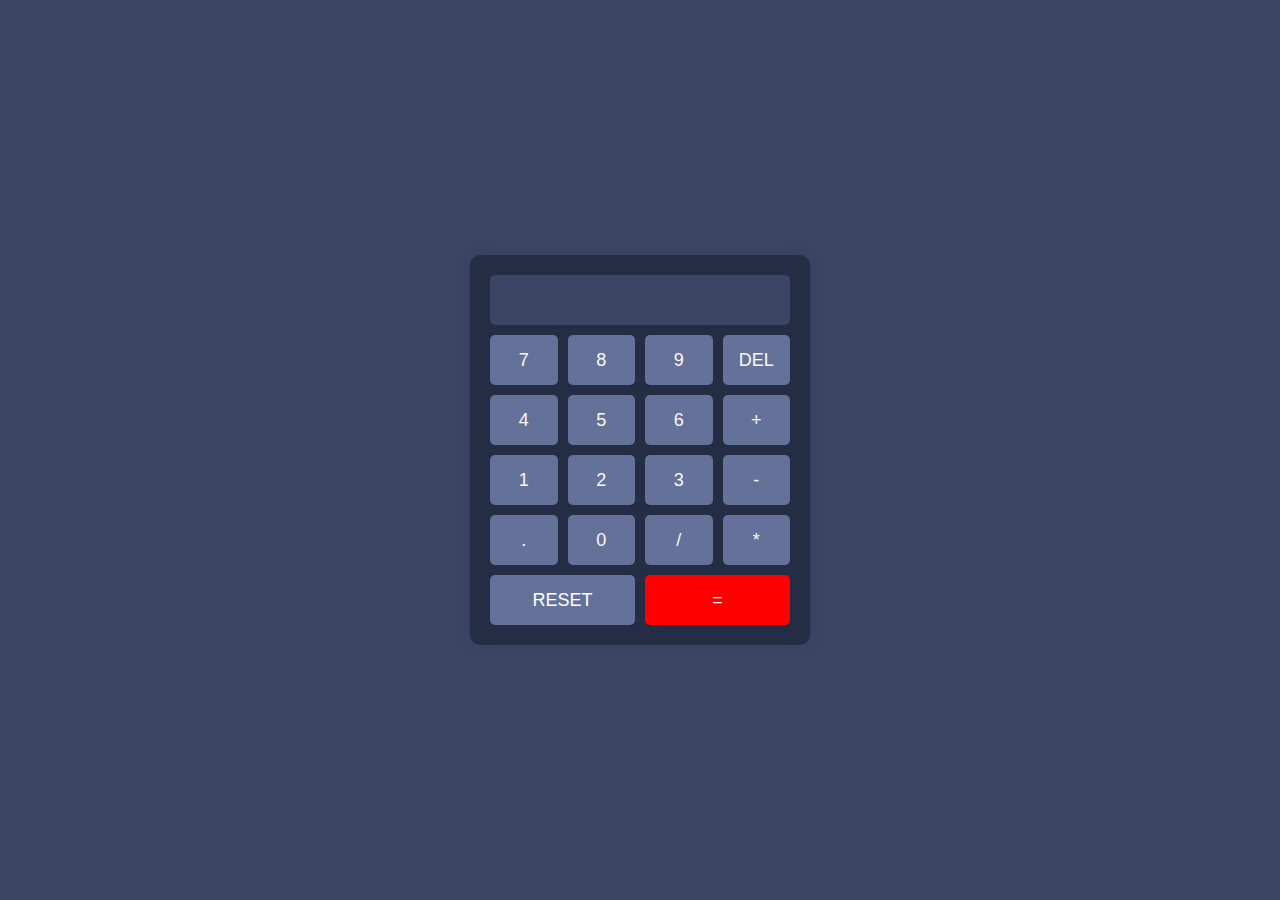
<file: calculatorproject/index.html>
<!DOCTYPE html>
<html lang="en">
<head>
    <meta charset="UTF-8">
    <meta name="viewport" content="width=device-width, initial-scale=1.0">
    <title>Calculator</title>
    <link rel="stylesheet" href="style.css">
</head>
<body>
    <div class="calculator">
        <input type="text" id="display" >
        <div class="buttons">
            <button onclick="Value('7')">7</button>
            <button onclick="Value('8')">8</button>
            <button onclick="Value('9')">9</button>
            <button onclick="deleteLastDigit()">DEL</button>

            <button onclick="Value('4')">4</button>
            <button onclick="Value('5')">5</button>
            <button onclick="Value('6')">6</button>
            <button onclick="Value('+')">+</button>

            <button onclick="Value('1')">1</button>
            <button onclick="Value('2')">2</button>
            <button onclick="Value('3')">3</button>
            <button onclick="Value('-')">-</button>

            <button onclick="Value('.')">.</button>
            <button onclick="Value('0')">0</button>
            <button  onclick="Value ('/')">/</button>
            <button  onclick="Value('*')">*</button>
            <button class="big-btn" onclick="clearDisplay()">RESET</button>

            <button class="big-btn-two" onclick="calculateResult()">=</button>

        </div>
    </div>
    <script src="script.js"></script>
</body>
</html>
</file>
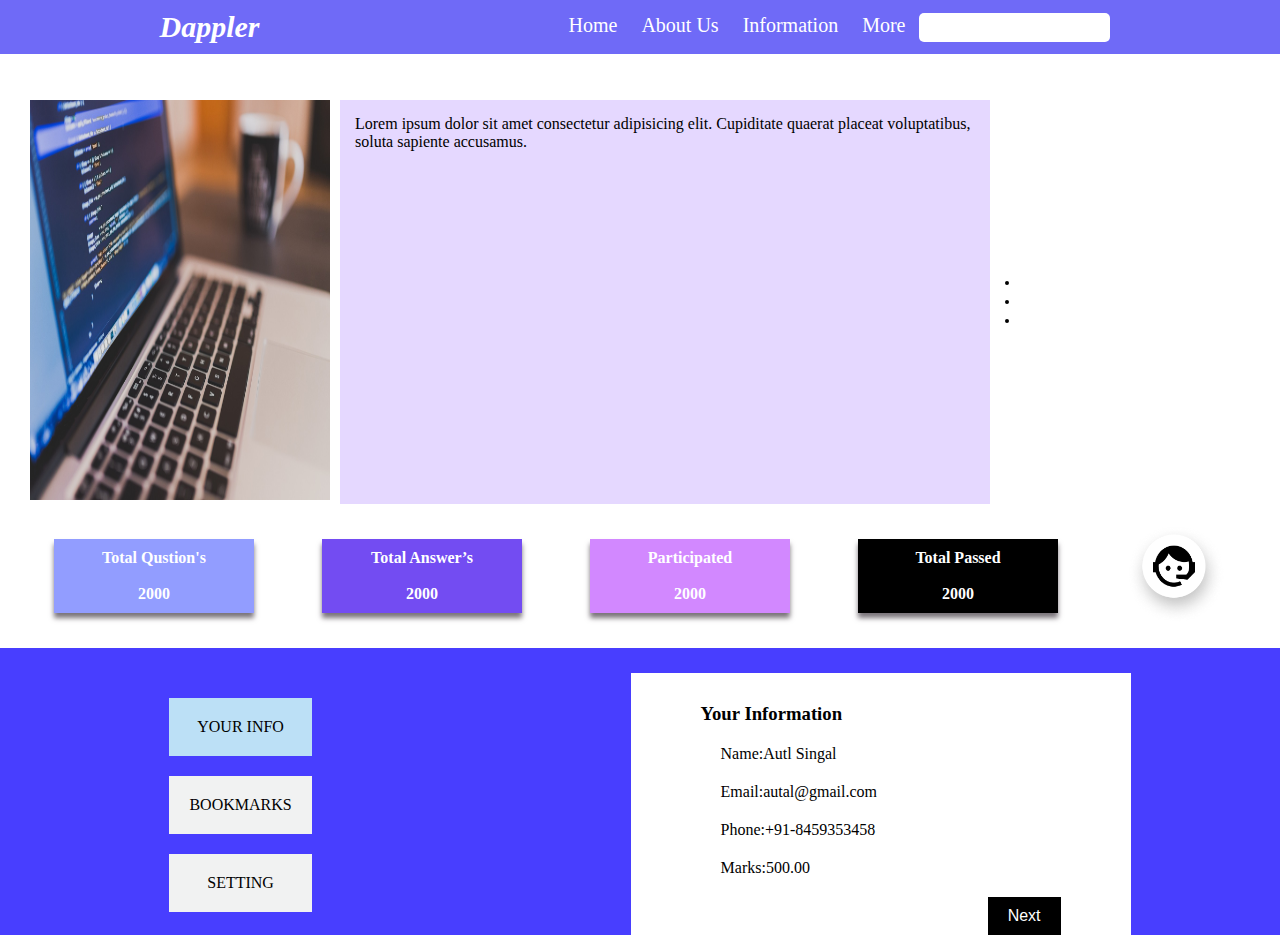
<file: cuveet project two/index.html>
<!DOCTYPE html>
<html lang="en">
<head>
    <meta charset="UTF-8">
    <meta name="viewport" content="width=device-width, initial-scale=1.0">
    <title>Dapple Project</title>
    <link rel="stylesheet" href="style.css">
    <link rel="stylesheet" href="https://cdnjs.cloudflare.com/ajax/libs/font-awesome/6.6.0/css/all.min.css" integrity="sha512-Kc323vGBEqzTmouAECnVceyQqyqdsSiqLQISBL29aUW4U/M7pSPA/gEUZQqv1cwx4OnYxTxve5UMg5GT6L4JJg==" crossorigin="anonymous" referrerpolicy="no-referrer" />
</head>
<body>
    <nav>
        <div class="logo">Dappler</div>
        <ul>
            <li>Home</li>
            <li>About Us</li>
            <li>Information</li>
            <li>More</li>
            
<input type="text">
<i class="fa-solid fa-bars"></i>
        </ul>
    </nav>
    <div class="main">
        <div class="left">
            <img src="coding.jpg" alt="">
        </div>
        <div class="right">
            <p>Lorem ipsum dolor sit amet consectetur adipisicing elit. Cupiditate quaerat placeat voluptatibus, soluta sapiente accusamus.</p>
        </div>
        <div class="social-media">
            <div class="social-media-item">
                <i style="color: #1FAF38
;" class="fa-brands fa-whatsapp "></i>        </div>
            <div class="social-media-item">
                <i style="color: #1877F2;" class="fa-brands fa-facebook"></i>
            </div>
            <div class="social-media-item">
                <i style="color: #55ACEE;" class="fa-brands fa-twitter"></i>
            </div>
        </div>
    </div>
  
    <div class="part-two">
        <div class="ques-one">Total Qustion's
            <br> 
            <br>
            2000
        </div>
        <div class="ques-two">Total Answer’s
            <br> 
            <br>
            2000

        </div>
        <div class="ques-three">Participated
            <br> 
            <br>
            2000

        </div>
        <div class="ques-four">Total Passed
            <br> 
            <br>
            2000
        </div>
        <div class="help">
            <img src="Group 2.png" alt="">
            </div>
    </div>
    
    <div class="infor">
        <div class="button">
            <div class="info-btn-one">YOUR INFO</div>
            <div class="info-btn">BOOKMARKS</div>
            <div class="info-btn">SETTING</div>
        </div>
        <div class="contact">
            <H3>Your Information</H3>
            <p>Name:Autl Singal</p>
            <p>Email:autal@gmail.com</p>
            <p>Phone:+91-8459353458</p>
            <P>Marks:500.00</P>
            <button class="btn">Next <i class="fa-solid fa-arrow-right"></i> </button>
        </div>
    </div>
    
</body>
</html>
</file>
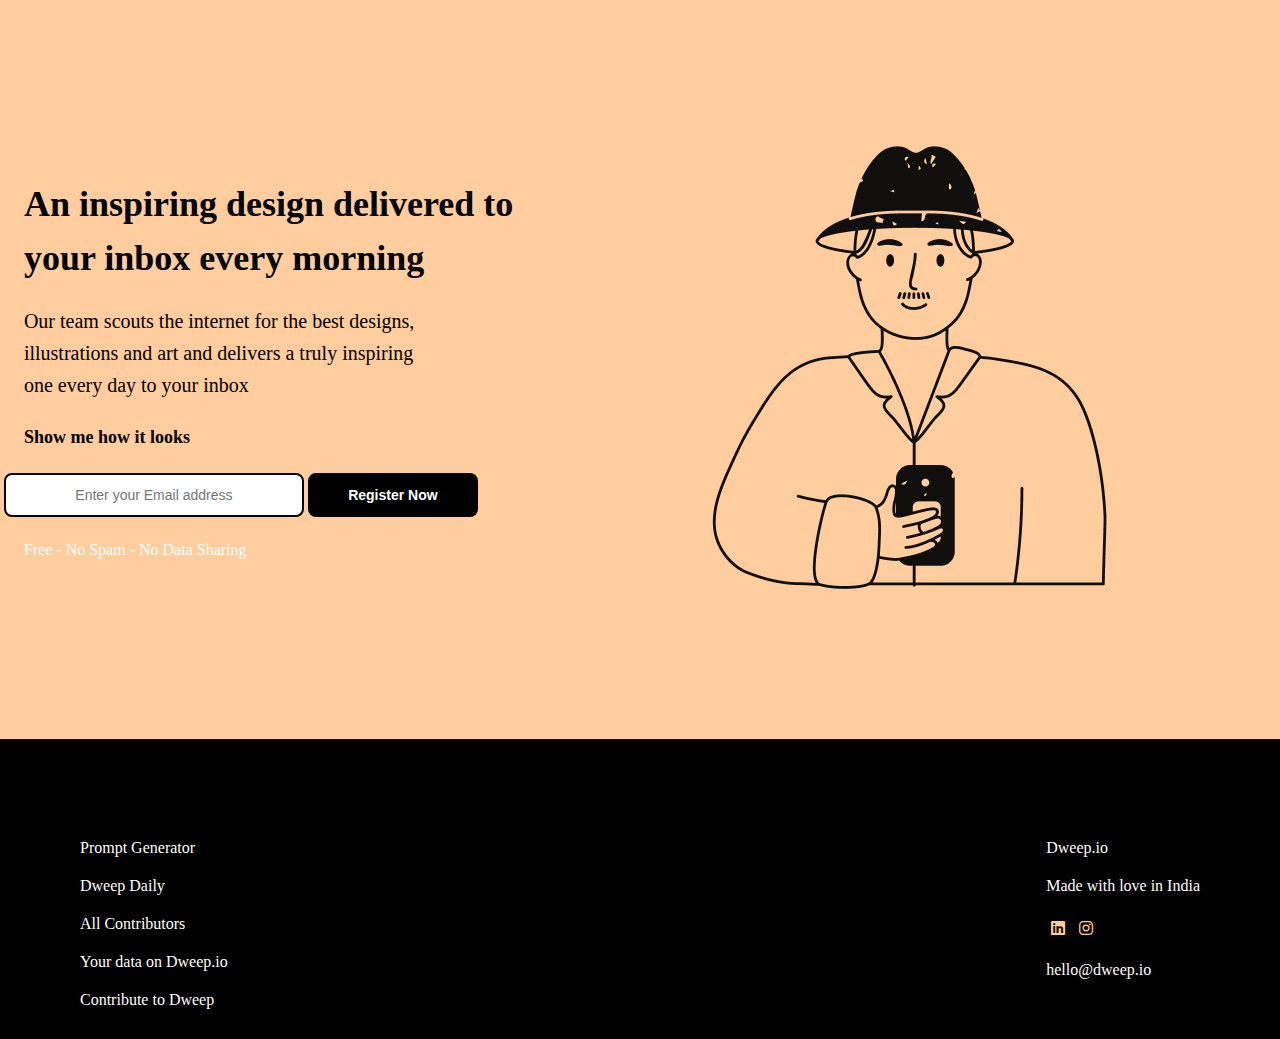
<file: Micro-project/index.html>
<!DOCTYPE html>
<html lang="en">
<head>
    <meta charset="UTF-8">
    <meta name="viewport" content="width=device-width, initial-scale=1.0">
    <title>Micro Project</title>
    <link rel="stylesheet" href="style.css">
    <link rel="stylesheet" href="https://cdnjs.cloudflare.com/ajax/libs/font-awesome/6.5.2/css/all.min.css">
</head>
<body>
    <div class="flex-container">
        <div class="left">
            <h2>An inspiring design delivered to <br>
                your inbox every morning</h2>
            <p>Our team scouts the internet for the best designs, <br>
                 illustrations and art and delivers a truly inspiring <br> one every day to your inbox</p>
            <p class="single-para">Show me how it looks</p>
            <input type="text" placeholder="Enter your Email address">
            <button>Register Now</button>
            <p class="last-para">Free - No Spam - No Data Sharing</p>
        
        </div>
        <div class="right">
            <img src="images/dweep io 1.png" alt="">
        </div>
       
    </div>
    <div class="footer">
        <div class="left">
            <ul>
                <li>Prompt Generator</li>
                <li>Dweep Daily</li>
                <li>All Contributors</li>
                <li>Your data on Dweep.io</li>
                <li>Contribute to Dweep</li>
            </ul>
        </div>
        <div class="right">
            <ul>
            <li> Dweep.io</li>
            <li>Made with love in India</li>
            <li class="icon">
                <i class="fa-brands fa-linkedin"></i>
                <i class="fa-brands fa-instagram"></i>            </li>
            <li>hello@dweep.io</li>
            </ul>
        </div>
    </div>
</body>
</html>
</file>
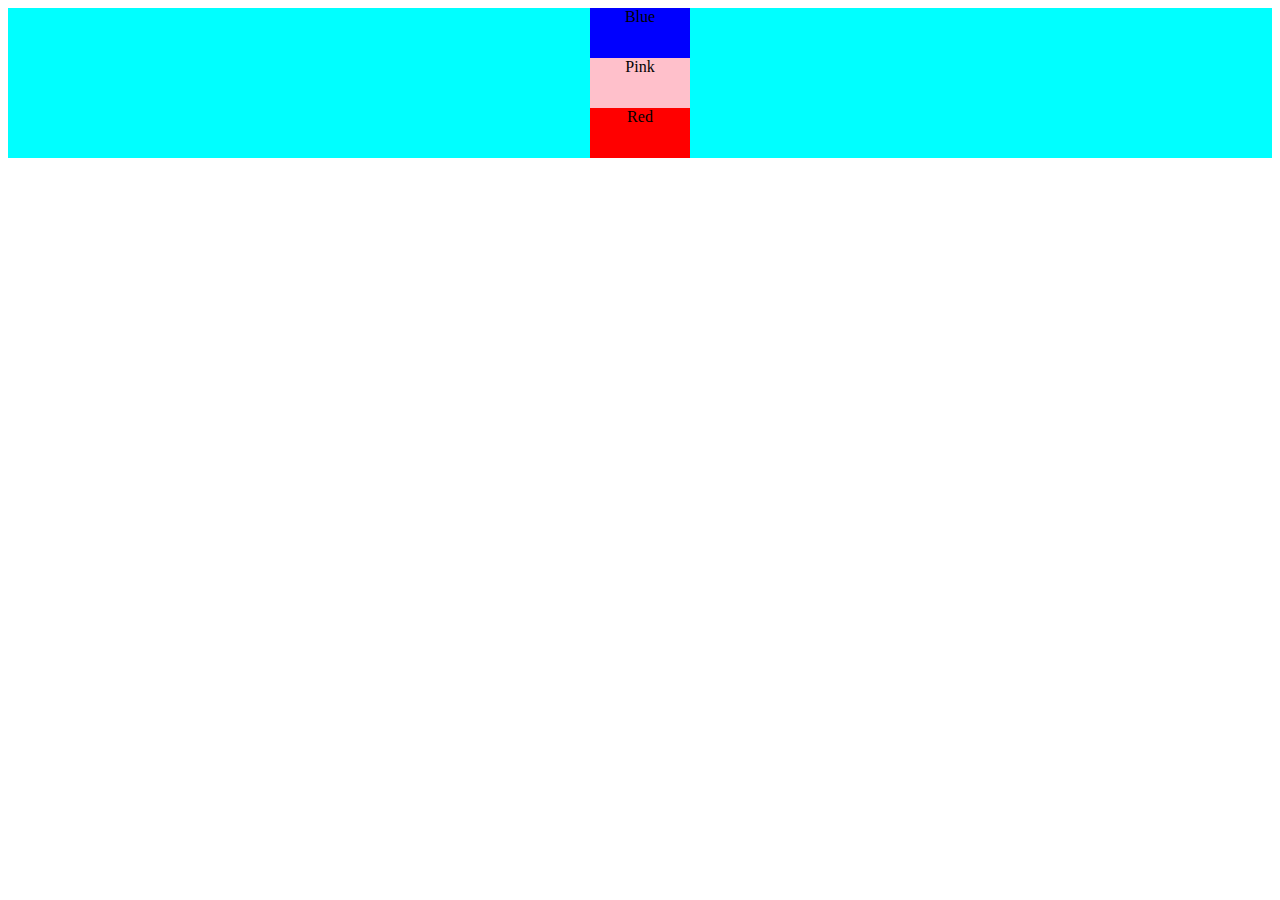
<file: Javascript/event.html>
<!DOCTYPE html>
<html lang="en">
<head>
    <meta charset="UTF-8">
    <meta name="viewport" content="width=device-width, initial-scale=1.0">
    <title>Event</title>
    <style>
        .parent{
            background-color: aqua;
        }
        .blue{
            background-color: blue;
            height: 50px;
            width: 100px;
            text-align: center;
            margin: auto;
        }
        .pink{
            background-color: pink;
            height: 50px;
            width: 100px;
            text-align: center;
            margin: auto;


        }
        .red
        {
            background-color: red;
            height: 50px;
            width: 100px;
            text-align: center;
            margin: auto;


        }
    </style>
</head>
<body>
  <div class="parent">
    <div class="blue">Blue</div>
    <div class="pink">Pink</div>
    <div class="red">Red</div>
  </div>

  <script>
    const parent=document.getElementsByClassName('parent');
    const blue=document.getElementsByClassName('blue')

    parent.addEventListener('click', function(){
console.log("parent click")
blue.addEventListener('click', function(){
    console.log("Blue click")
    })
  </script>
</body>
</html>
</file>
<file: calculatorproject/style.css>
body {
    display: flex;
    justify-content: center;
    align-items: center;
    height: 100vh;
    background-color: #3B4664
    ;
    margin: 0;
    font-family: Arial, sans-serif;
}

.calculator {
    background-color: #252D44;
    padding: 20px;
    border-radius: 10px;
    box-shadow: 0px 0px 15px rgba(0, 0, 0, 0.1);
    width: 300px;
}

#display {
    width: 100%;
    height: 50px;
    text-align: right;
    border: none;
    margin-bottom: 10px;
    font-size: 24px;
    padding: 10px;
    box-sizing: border-box;
    border-radius: 5px;
    background-color: #3B4664
    ;
    color: white;
}

.buttons {
    display: grid;
    grid-template-columns: repeat(4, 1fr);
    gap: 10px;
}

button {
    height: 50px;
    font-size: 18px;
    border: none;
    border-radius: 5px;
    background-color: white;
    color: rgb(251, 247, 247);
    background-color: #647299;
    cursor: pointer;
    transition: background-color 0.3s ease;
}

button:active {
    background-color: #0056b3;
}

.big-btn {
    grid-column: span 2;
    background-color: #647299;
    color: white;
}
.big-btn-two {
    grid-column: span 2;
    background-color: red;
}
</file>
<file: cuveet project two/style.css>
*{
  margin: 0;
  padding: 0;
  box-sizing: border-box;
}

.logo{
    font-size: 30px;
    font-style: italic;
    font-weight: bold;
}
nav{
    display: flex;
    justify-content: space-around;
    background-color: #6F6AF7;
    color: white;
    width: 100%;
    position: fixed;
    padding: 10px;
    top: 0;

}
nav ul li {
  display:inline;
  margin: 10px;
  font-size: 20px;
    
   

}
input{
    padding: 7px;
    border-radius: 5px;
    border-style: none;
}
.fa-bars{
    margin-left: 10px;
    font-size: 25px;

}

  
  .main{
    display: grid;
    grid-template-columns: max-content max-content max-content;;
    gap: 10px;
    margin-top: 100px;
  }
  .main img{
    width: 300px;
    height: 400px;
    margin-left: 30px;
  }
  .main .right{
        background-color: #E5D8FF;
        width: 650px;
  }
  .right p{
    margin: 15px;
  }

  /* questions cards */
  .part-two{
    display: flex;
    justify-content: space-around;
    align-items: center;
    margin: 20px;
    color: white ;
    

  }
  .ques-one{
    background-color: #929DFF;    ;
    padding: 10px;
    width: 200px;
    text-align: center;
    font-weight: bold;
    box-shadow: 0px 5px 5px 0px rgba(122,116,122,1);
  }
  .ques-two{
    background-color: #734CF2;    ;
    padding: 10px;
    width: 200px;
    text-align: center;
    font-weight: bold;
    box-shadow: 0px 5px 5px 0px rgba(122,116,122,1);
  }
  .ques-three{
    background-color: #D288FF;    ;
    padding: 10px;
    width: 200px;
    text-align: center;
    font-weight: bold;
    box-shadow: 0px 5px 5px 0px rgba(122,116,122,1);
  }.ques-four{
    background-color: black;  
    color: white  ;
    padding: 10px;
    width: 200px;
    text-align: center;
    font-weight: bold;
    box-shadow: 0px 5px 5px 0px rgba(122,116,122,1);
  }

  /* info box */
  .infor{
    display: flex;
    justify-content: space-around;
    background-color: #483EFF;
  }
  .button{
    margin-top: 30px;
  }
  .info-btn-one{
background-color: #BCE0F6;
    margin: 20px;
    padding: 20px;
    text-align: center;
  }
  .button .info-btn{
    background-color: rgb(241, 242, 242);
    margin: 20px;
    padding: 20px;
    text-align: center;
  }
  .contact{
    margin-top: 25px;
    padding: 0px 70px 0px 70px;
    background-color: white;
    color: black;
    width: 500px;
  }
  .contact h3{
    margin-top: 30px;
  }
  .contact p{
    margin: 20px;
    font-size: 16px;
  }
  .btn{
    float: right;
    padding: 10px 20px 10px 20px;
    font-size: 16px;
    background-color: black;
    color: white;
    border: none;
  }

  /* social media */
  .social-media {
    display: flex;
    flex-direction: column;
    gap: 15px;
    margin: 5px;
    justify-content: center;
}

.social-media-item {
    display: flex;
    align-items: center;
    gap: 10px;

}

.social-media-item .fa-brands  {
  font-size: 40px;
  border: 2px solid black;
  border-radius: 5px;
}

/* Help Icon */
.help img{
  width: 100px;
}
</file>
<file: Micro-project/style.css>
*{
    margin: 0;
    padding: 0;
    box-sizing: border-box;
}
.flex-container{
    display: flex;
    justify-content: space-around;
    background: #FFCD9E;
    align-items: center;
    text-align: start;

}
.left h2{
    font-family: Inter;
    font-size: 36px;
    font-weight: 700;
    line-height: 54px;
    text-align: left;
    
}
.left p{
    font-family: Inter;
font-size: 20px;
font-weight: 500;
line-height: 32px;
text-align: left;

}
.left .single-para{
font-family: Inter;
font-size: 18px;
font-weight: 800;
line-height: 32px;
text-align: left;
}
.left .last-para{
font-size: 16px;
font-weight: 500;
line-height: 25.6px;
color: white;

}
input{
    width: 300px;
height: 44px;
border-radius: 8px;
text-align:center;
font-size: 14px;
border: 2px solid black;
}

button{
width: 170px;
height: 44px;
border-radius: 8px;
opacity: 0px;
background-color: black;
color: white;
font-size: 14px;
font-weight: 800;
border: 2px solid black;

}
.left h2 ,p{
    margin: 20px;
}


/* footer */
.footer {
    display: flex;
    justify-content: space-between;
    background-color: black;
    color: white;
    height: 300px;

}
ul li{
    list-style: none;
    margin-top: 20px;

} 

.footer .left,.right{
    margin: 80px;
}
  .fa-brands{
    display: flex;
    align-items: start;
    justify-items: flex-end;
    padding: 5px;
    color: #FFCD9E;
 }
 @media  screen and (max-width: 600px)
 {
.flex-container{
    display: flex;
    flex-direction: column-reverse;
    overflow: hidden;
}
input{
    text-align: center;
    margin: 5px;
}
button{
    margin-left: 5px;
    width: 300px;

}
.footer{
    display: flex;
    flex-direction: column;
height: auto;
   text-align: center;
   padding: 10px;

}
.footer .left ,.right{
    height: auto;
    margin: 10px;
}
 }
</file>
